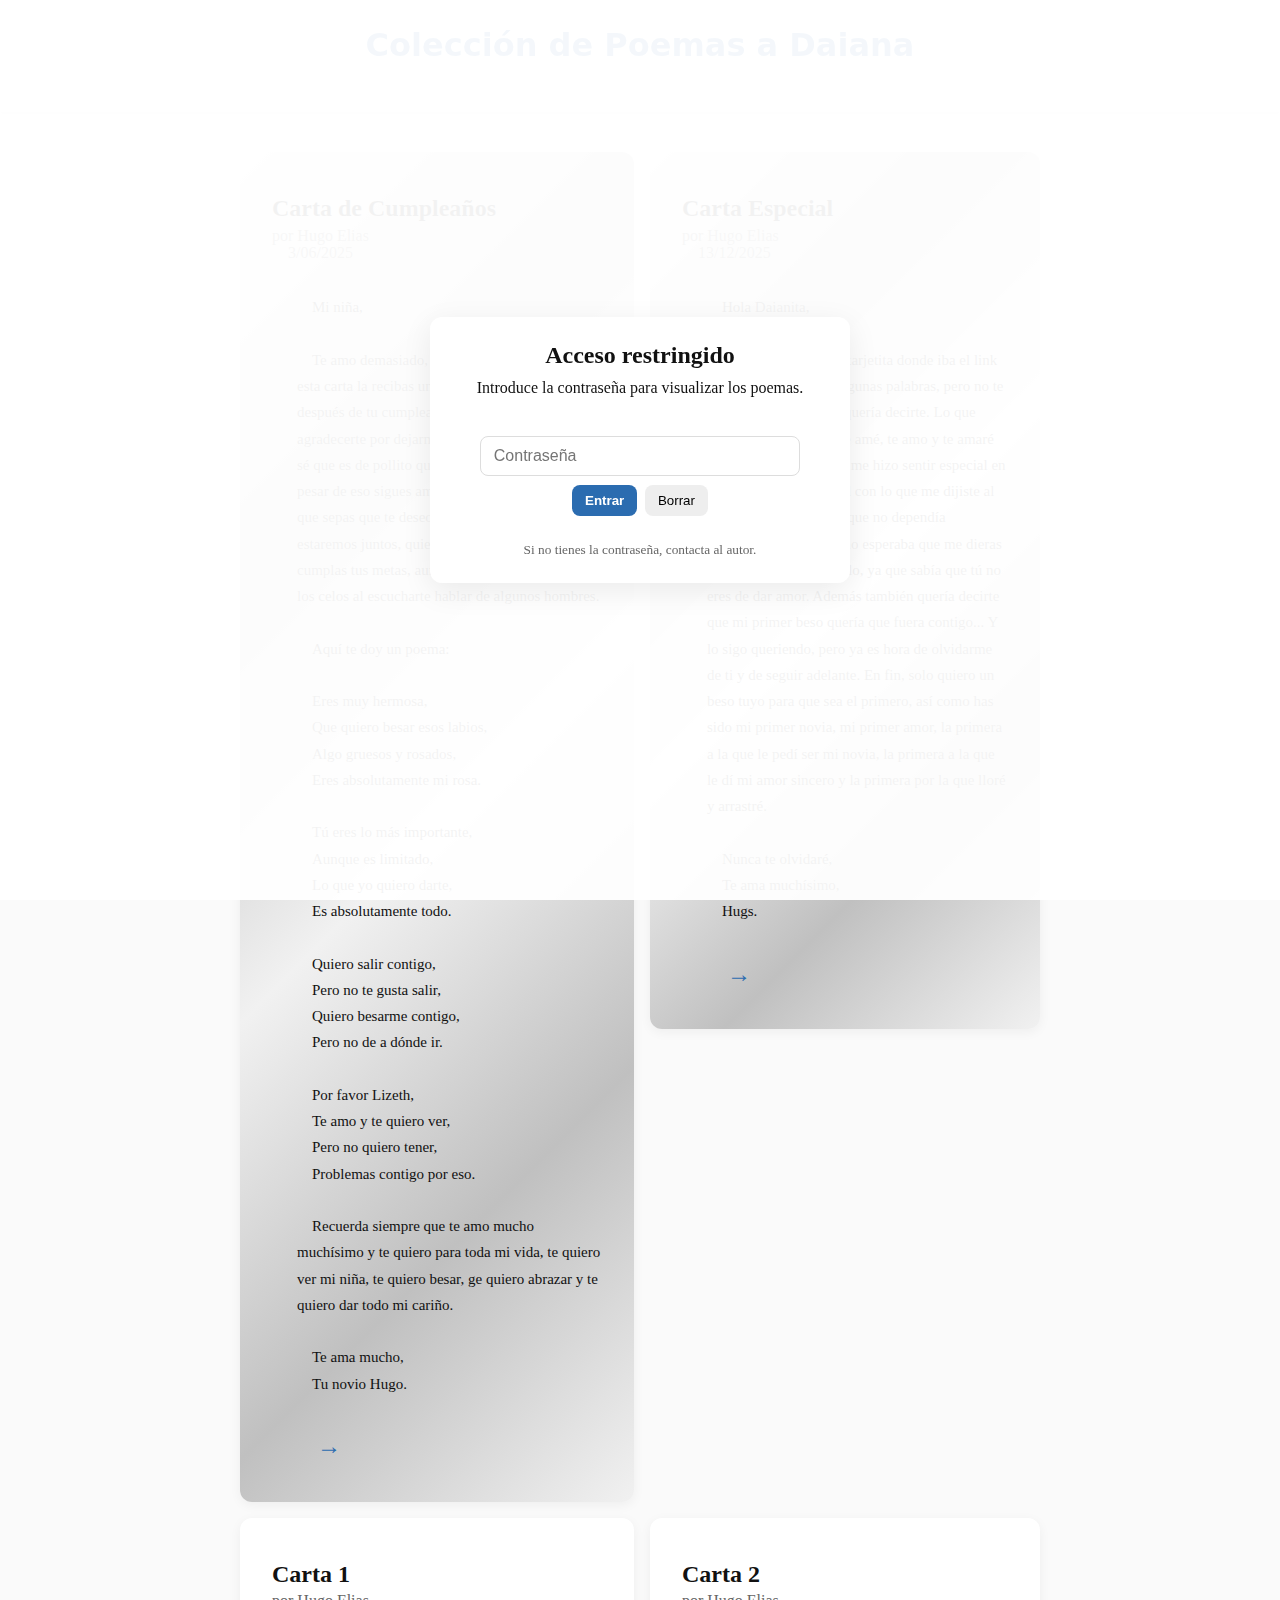
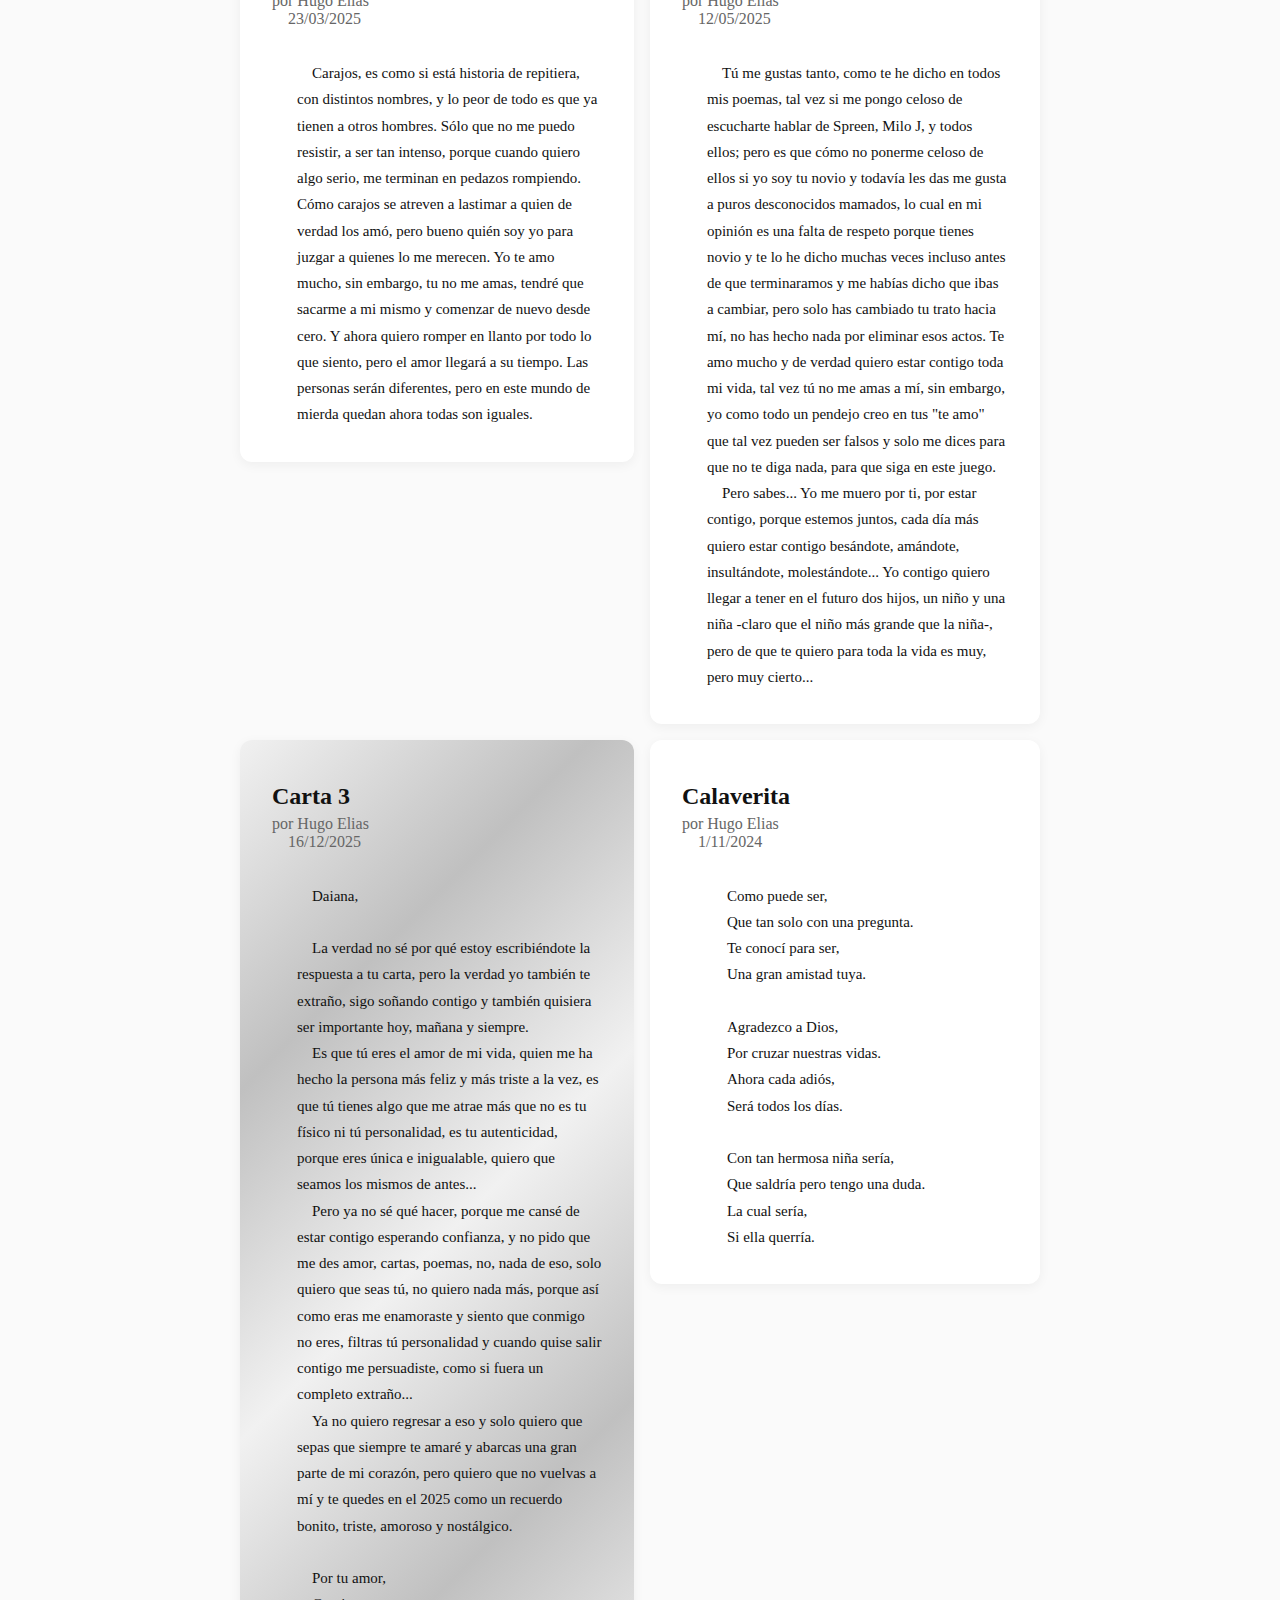
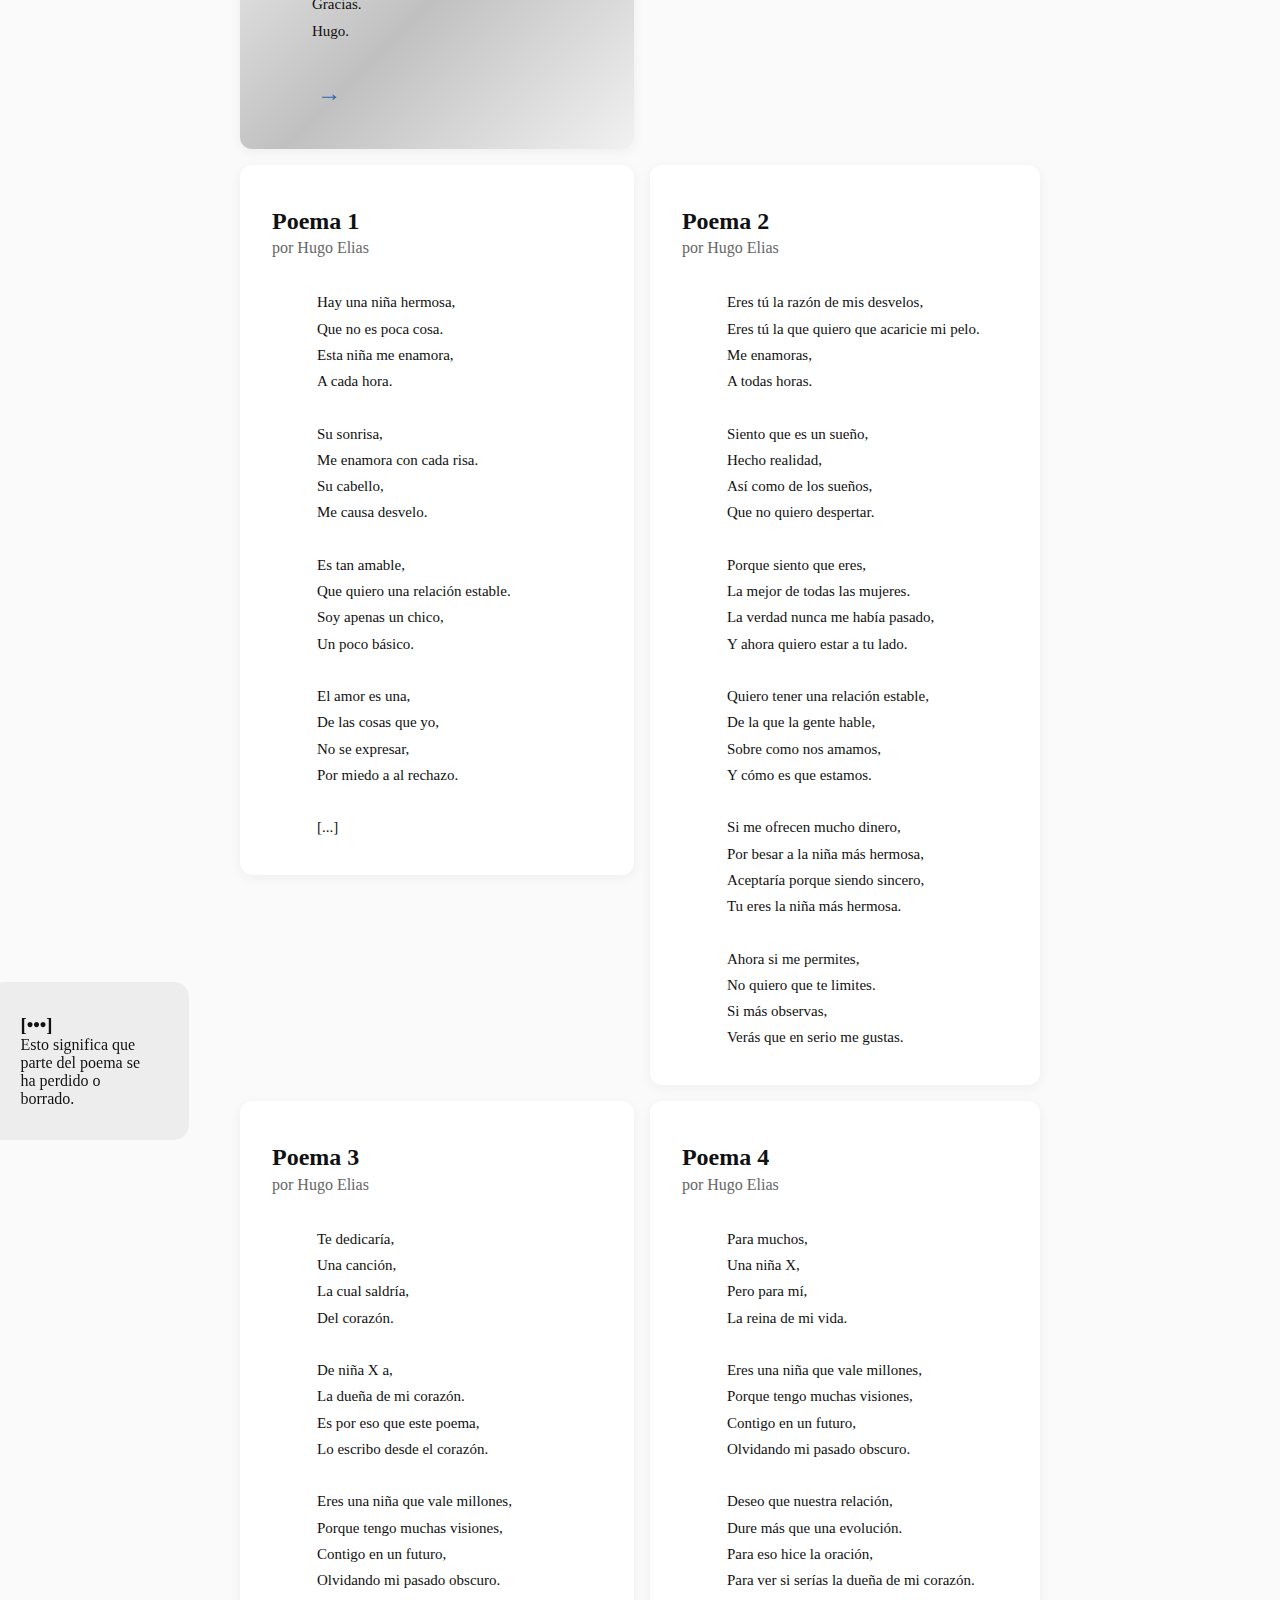
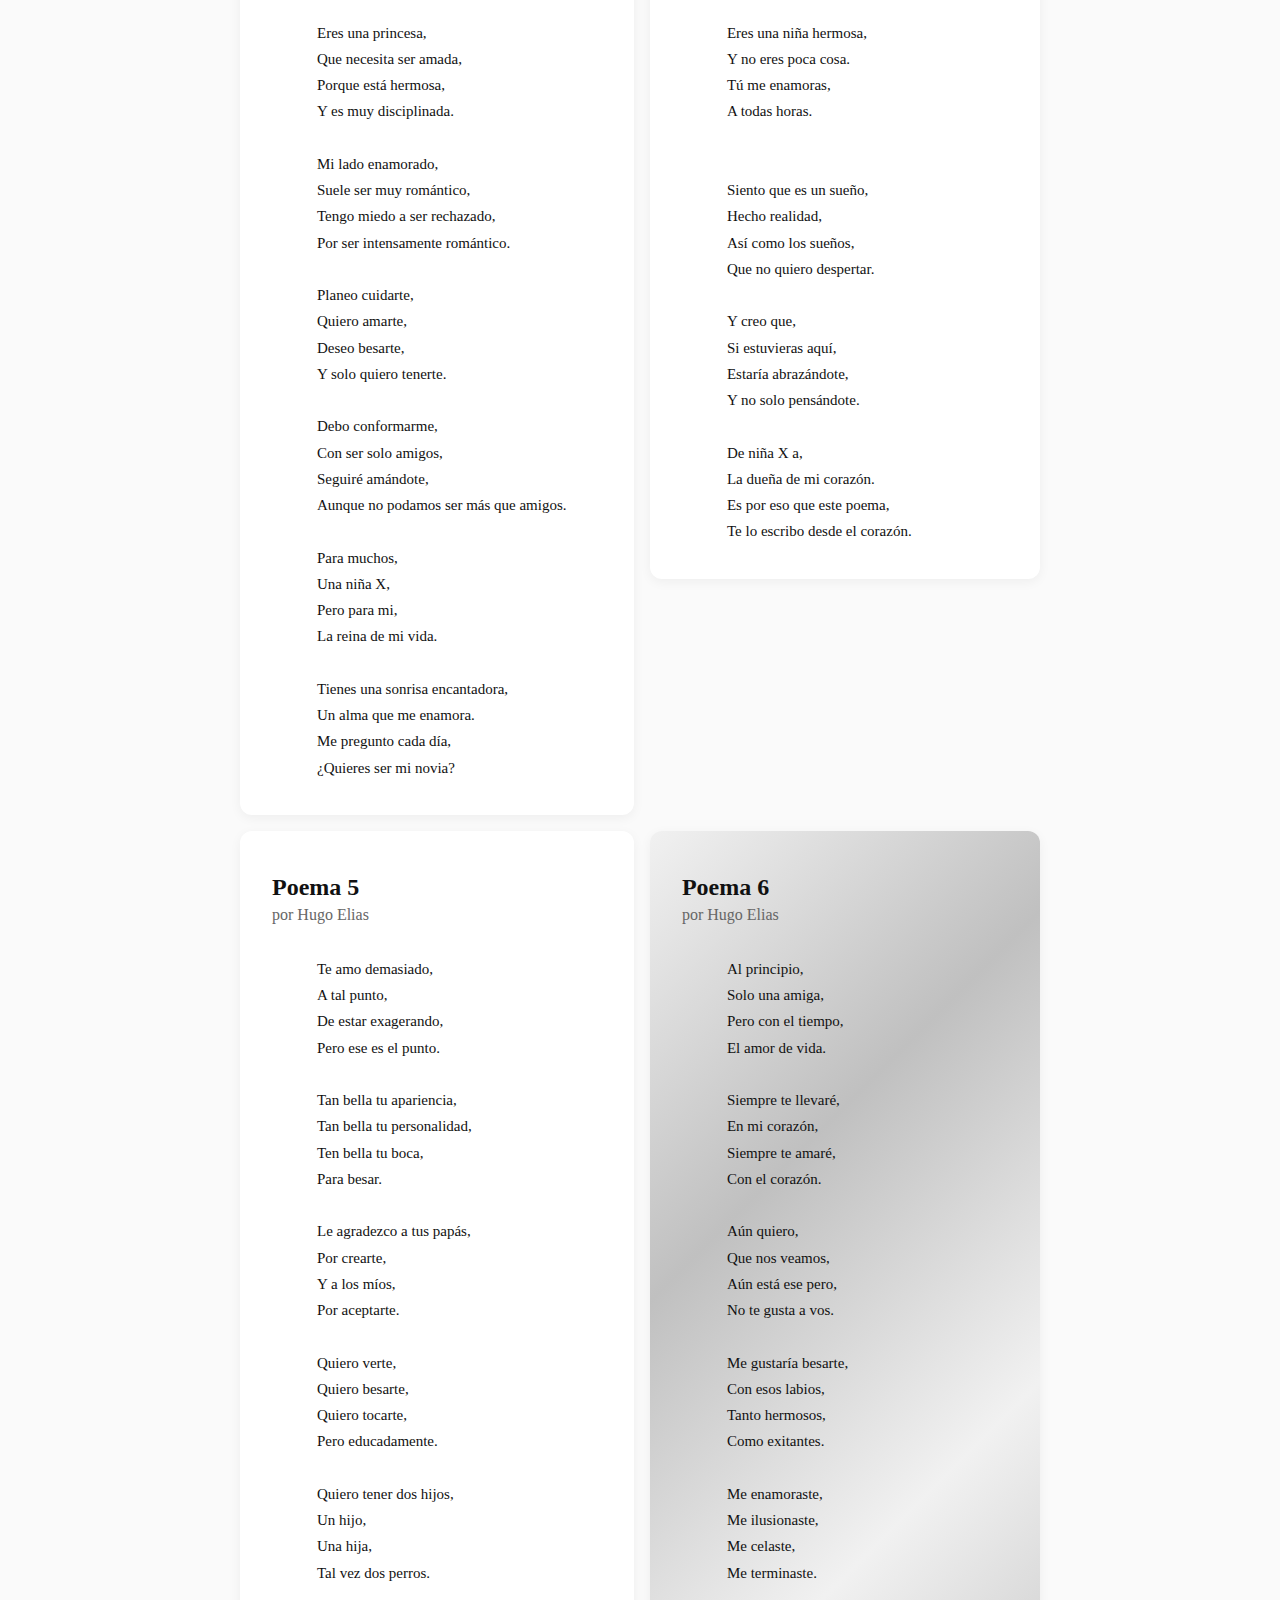
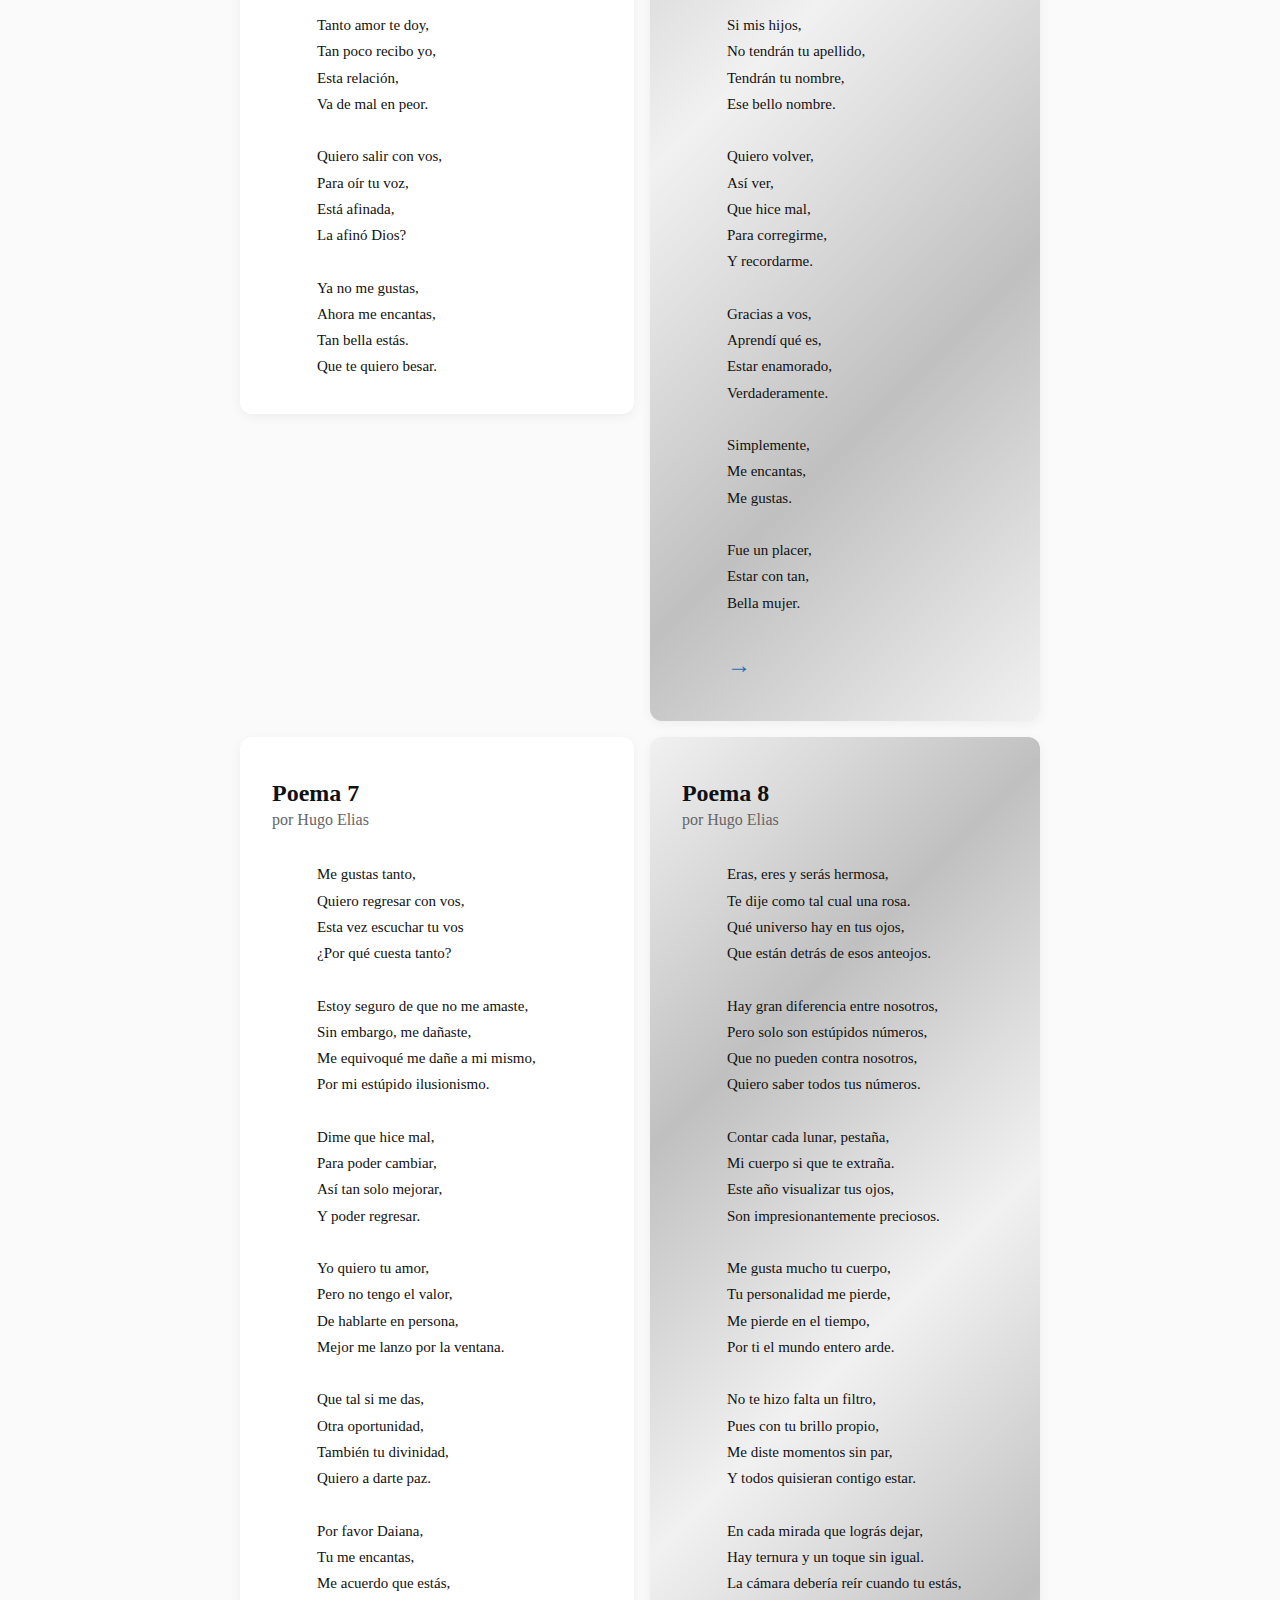
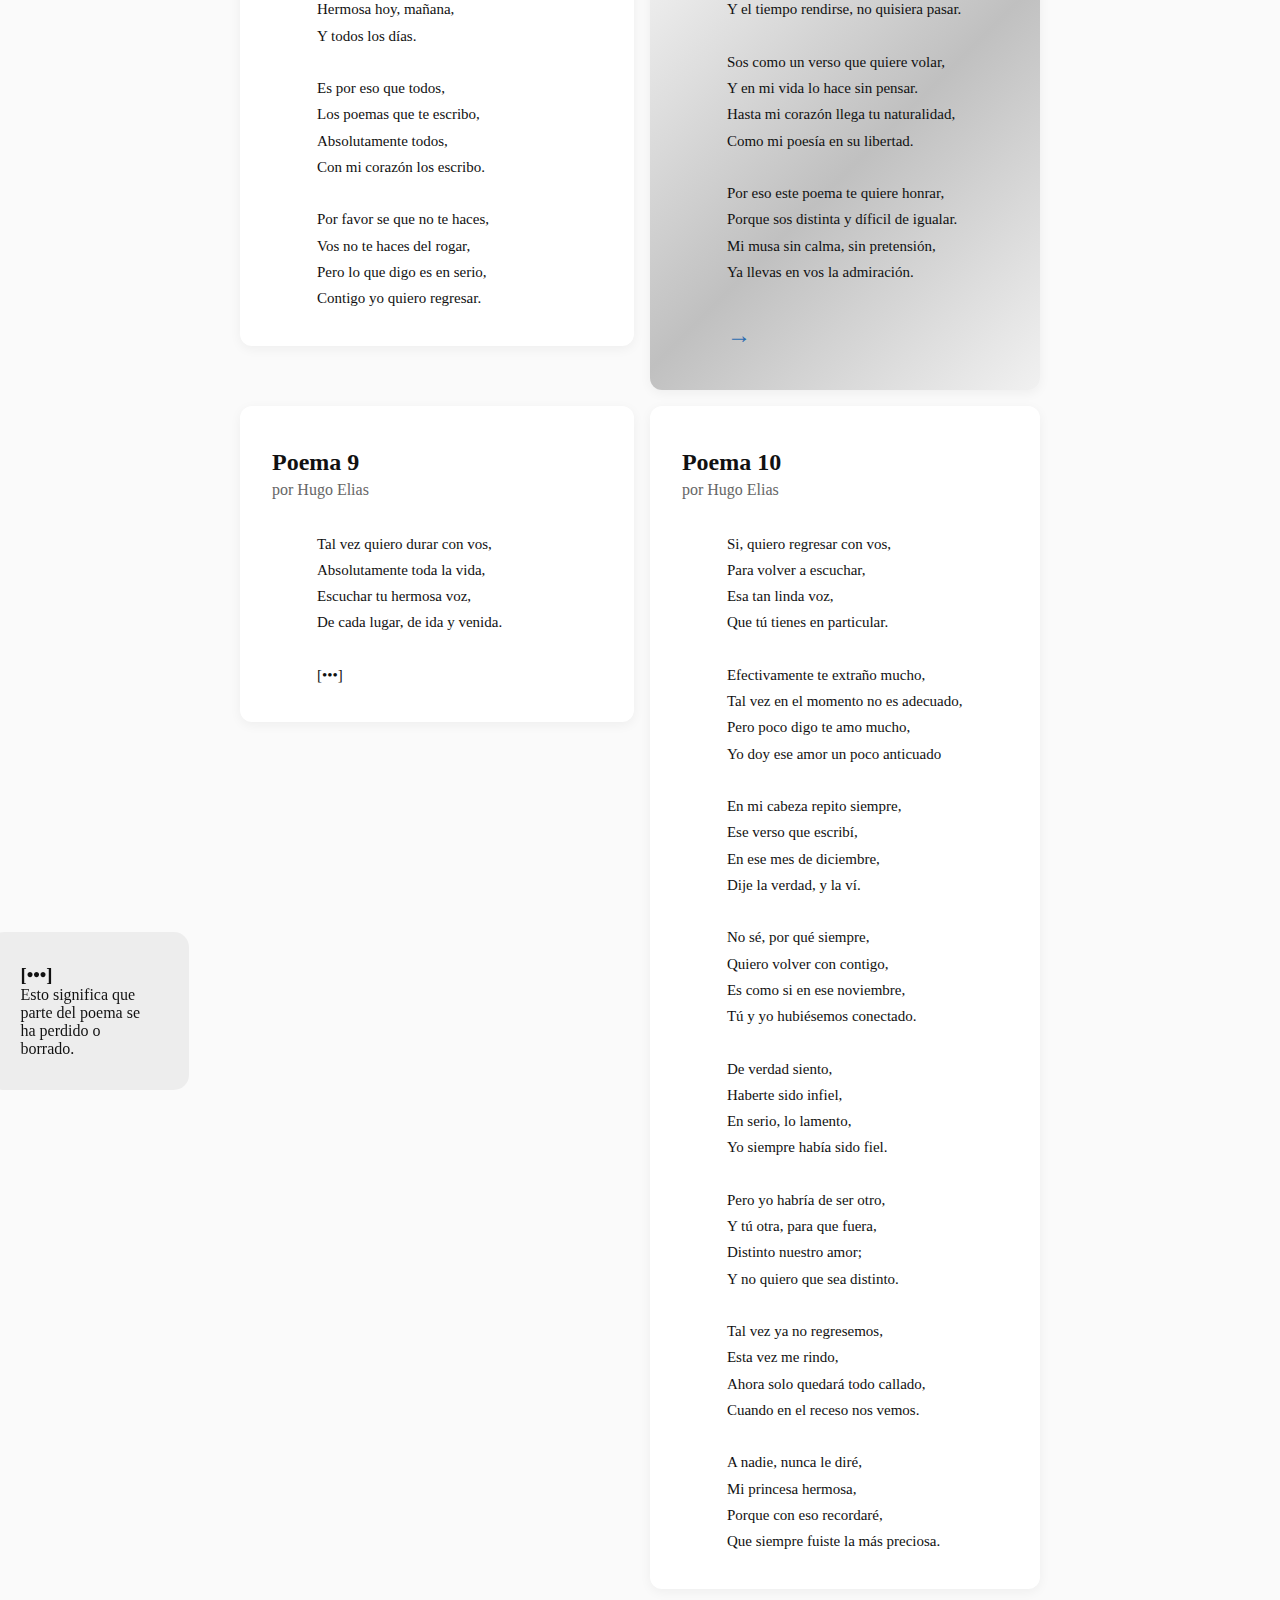
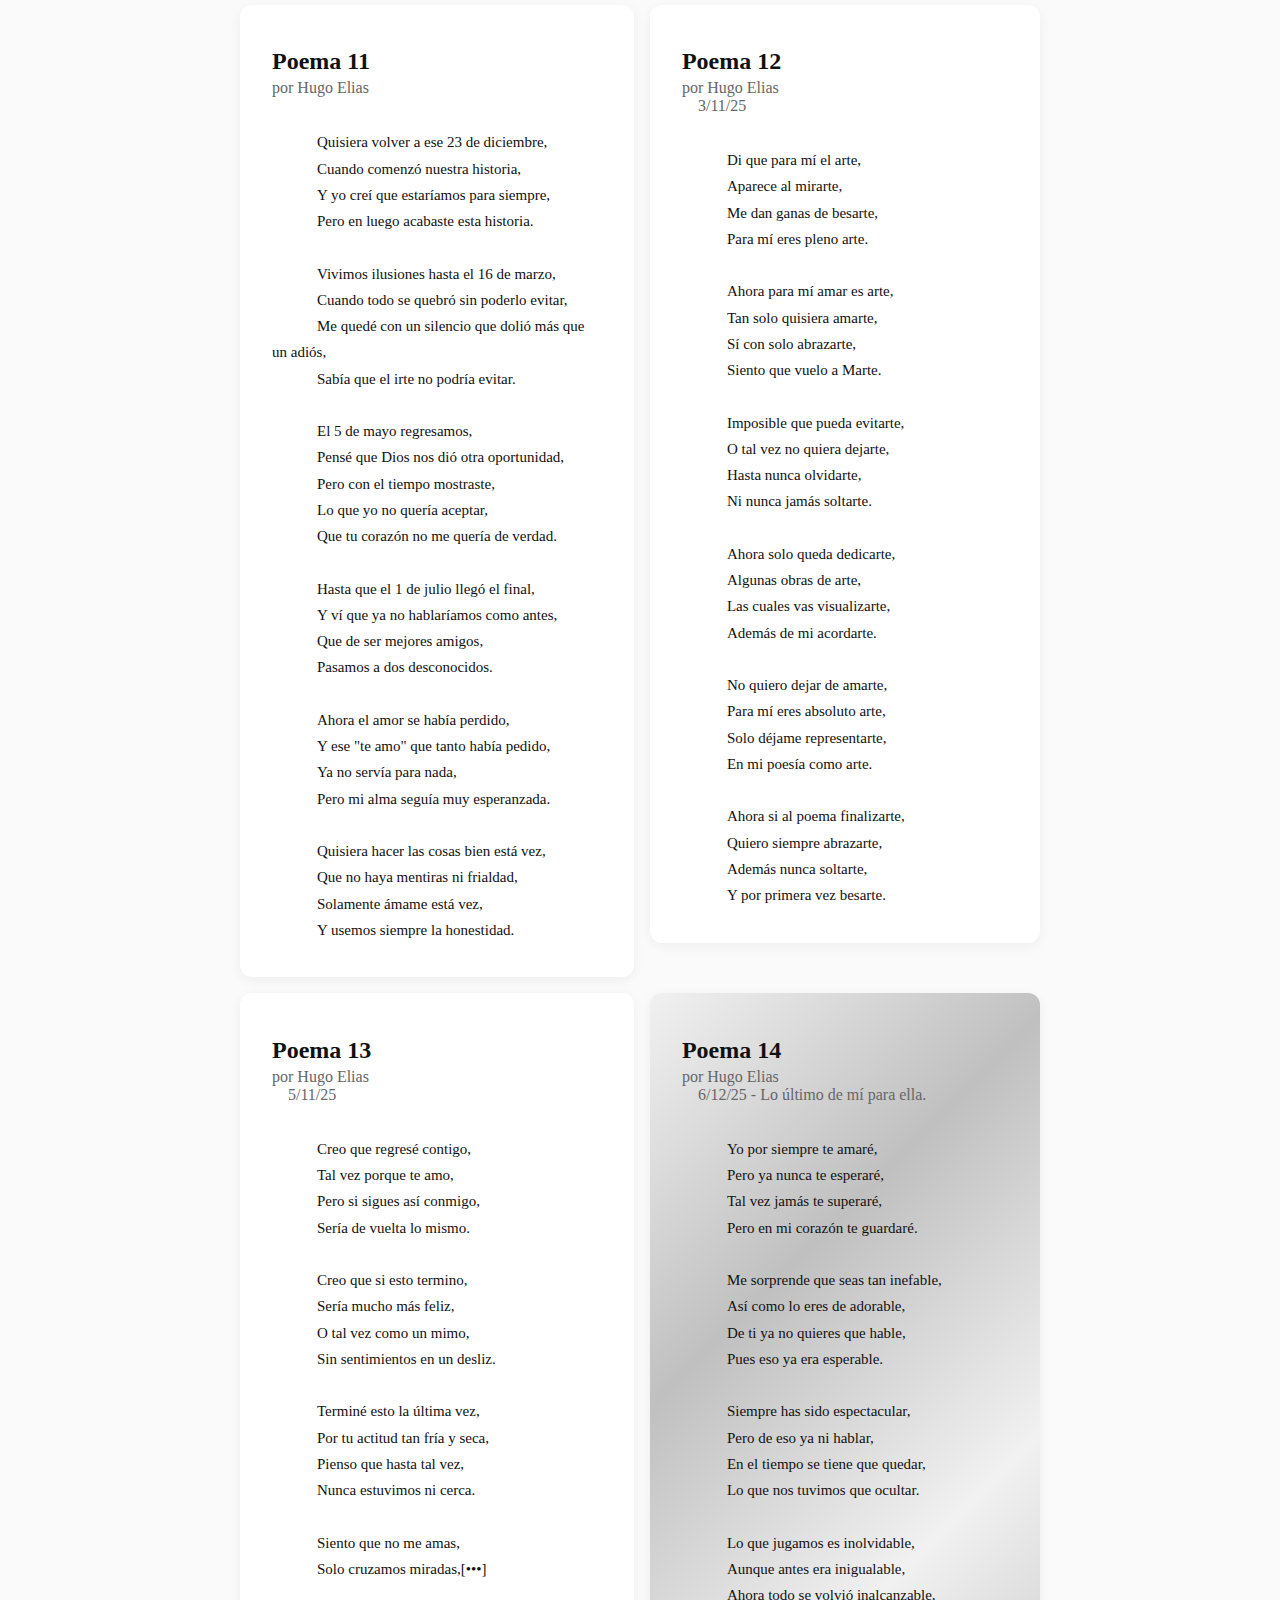
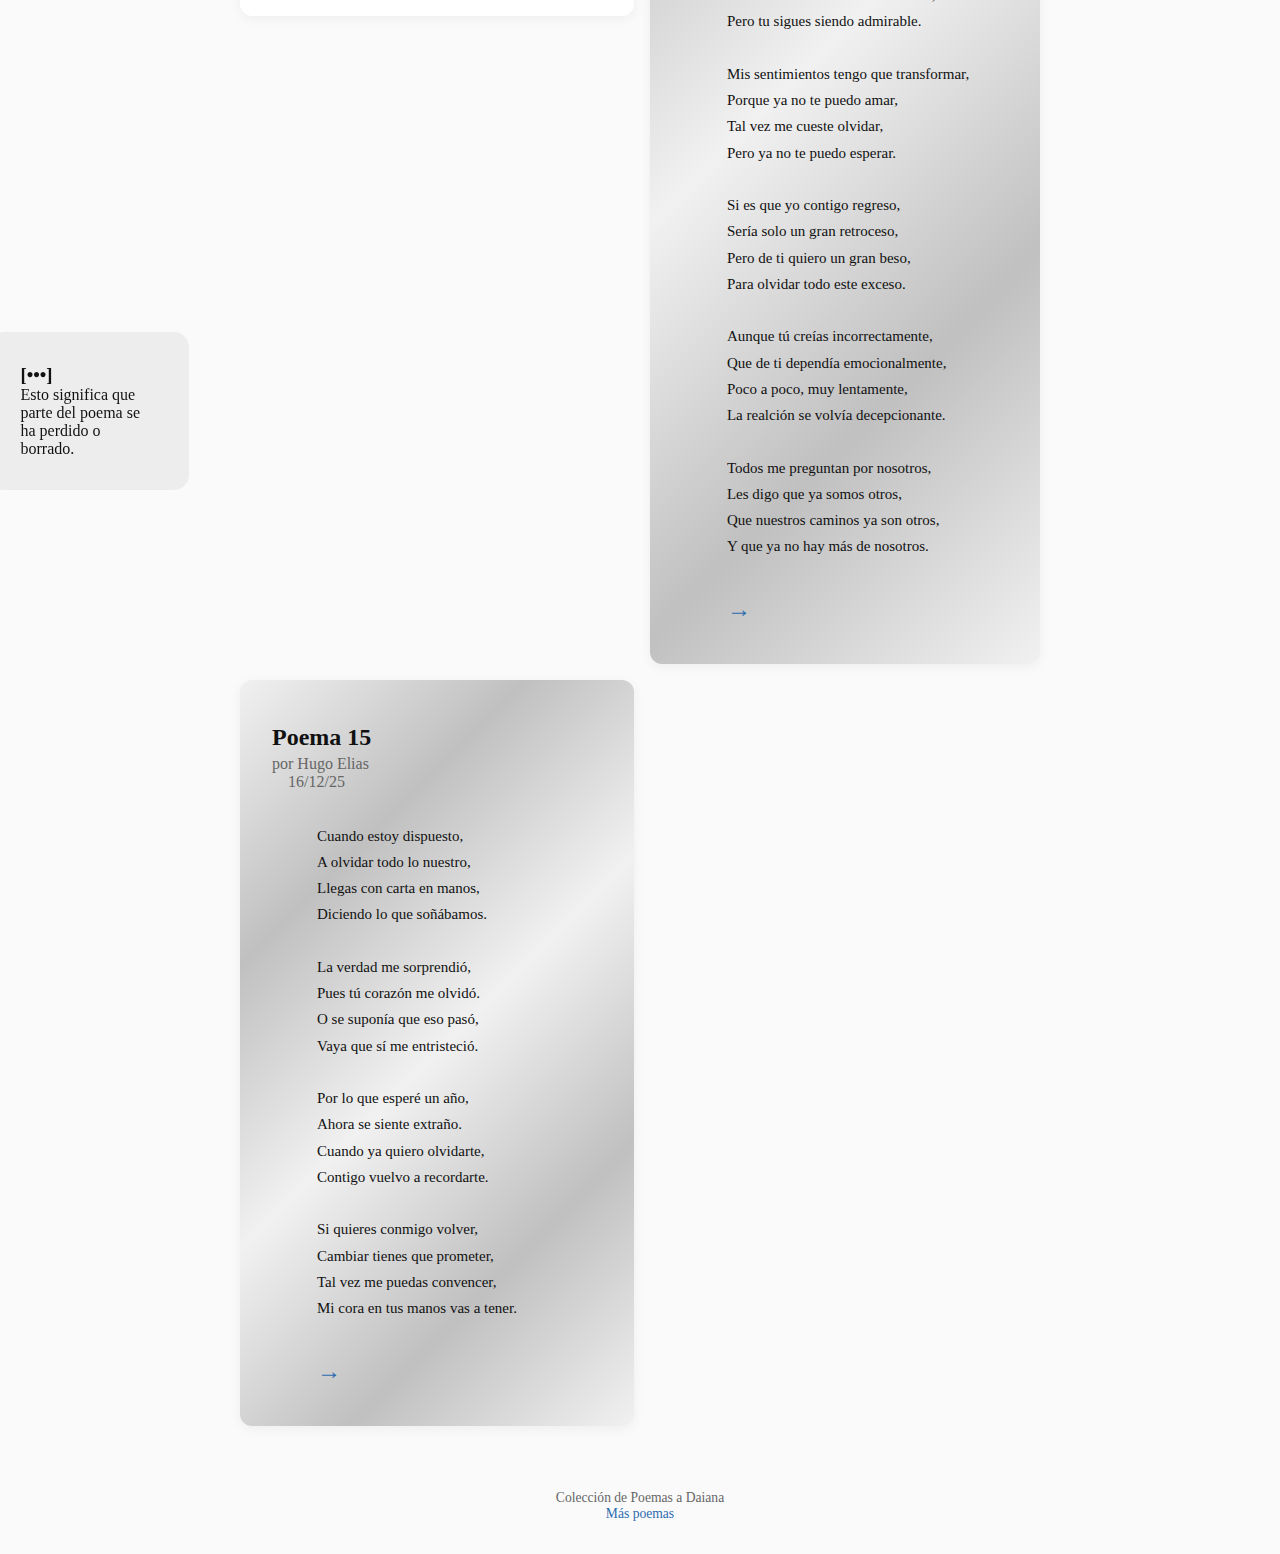
<file: dai/index.html>
<!doctype html>
<html lang="es">
<head>
  <meta charset="utf-8" />
  <meta name="viewport" content="width=device-width,initial-scale=1" />
  <title>Poemas a Daiana</title>
  <meta name="description" content="Colección de poemas a Daiana" />
  <style>
    :root{
      --bg: #fafafa;
      --paper: #ffffff;
      --text: #111;
      --muted: #666;
      --accent: #2b6cb0;
      --maxw: 800px;
      --radius: 12px;
      --line: 1.75;
    }

    *{box-sizing:border-box;margin:0;padding:0}
    body{
      font-family: "Georgia", serif;
      background: var(--bg);
      color: var(--text);
      -webkit-font-smoothing: antialiased;
      padding: 2rem 1rem;
      display:flex;
      justify-content:center;
    }

    header {
      position: fixed;
      top: 0;
      left: 0;
      width: 100%;
      padding: 1rem 0;
      background: var(--paper);
      box-shadow: 0 2px 4px rgba(0,0,0,0.1);
      text-align: center;
      font-family: system-ui, sans-serif;
      font-weight: 600;
    }

        .lista {
            margin-top: 120px;
            max-width: var(--maxw);
            width: 100%;
            display: flex;
            flex-direction: column;
            gap: 2rem;
        }

        /* estilo para la pantalla de bloqueo */
        .screen-block {
            position: fixed;
            top: 0;
            left: 0;
            width: 100%;
            height: 100%;
            background: rgba(255, 255, 255, 0.95);
            display: flex;
            justify-content: center;
            align-items: center;
            z-index: 1000;
            flex-direction: column;
            gap: 1rem;
        }

    h1{
      text-align: center;
      font-family: system-ui, sans-serif;
      font-weight: 600;
      margin: 10px auto;
      margin-bottom: 2rem;
      color: var(--accent);
    }

    .poems {
      display: grid;
      grid-template-columns: repeat(2, auto);
      gap: 16px;
    }

    article.poem{
      background: var(--paper);
      padding: 2rem;
      border-radius: var(--radius);
      box-shadow: 0 3px 12px rgba(0,0,0,0.05);
      line-height: var(--line);
      white-space: pre-wrap;
      word-wrap: break-word;
    }

    article.poem .info {
      margin-top: -80px;
      margin-bottom: -85px;
      line-height: 1.1;
    }

    article.poem .info h2 {
      font-size: 1.5rem;
      margin-bottom: 0px;
    }

    article.poem .info .author {
      color: var(--muted);
      font-size: 1rem;
      margin-top: -30px;
      margin-bottom: 0;
    }

    article.poem p{
      font-size: 15px;
      margin-bottom: -80px;
    }

    .•1• {
      background: rgba(0,0,0,0.05);
      position: absolute;
      border-radius: 15px;
      margin-top: 4150px;
      margin-right: 85%;
      margin-left: -15px;
      width: 200px;
      padding: 2rem;
    }
    
    .•2• {
      background: rgba(0,0,0,0.05);
      position: absolute;
      border-radius: 15px;
      margin-top: 8900px;
      margin-right: 85%;
      margin-left: -15px;
      width: 200px;
      padding: 2rem;
    }
    
    .•3• {
      background: rgba(0,0,0,0.05);
      position: absolute;
      border-radius: 15px;
      margin-top: 11500px;
      margin-right: 85%;
      margin-left: -15px;
      width: 200px;
      padding: 2rem;
    }

		a {
			color: var(--accent);
			text-decoration: none;
			cursor: pointer;
		}

    article.special-poem {
      background: linear-gradient(135deg, #f1f1f1ff 0%, #c0c0c0 25%, #f1f1f1ff 50%, #c0c0c0 75%, #f1f1f1ff 100%);
      padding: 2rem;
      border-radius: var(--radius);
      box-shadow: 0 3px 12px rgba(0,0,0,0.05);
      line-height: var(--line);
      white-space: pre-wrap;
      word-wrap: break-word;
    }

    article.special-poem .info {
      margin-top: -80px;
      margin-bottom: -85px;
      line-height: 1.1;
    }

    article.special-poem .info h2 {
      font-size: 1.5rem;
      margin-bottom: 0px;
    }

    article.special-poem .info .author {
      color: var(--muted);
      font-size: 1rem;
      margin-top: -30px;
      margin-bottom: 0;
    }

    article.special-poem p{
      font-size: 15px;
      margin-bottom: -80px;
    }

    article.special-poem .author .→ {
      font-size: 1.5rem;
      font-weight: bold;
    }

    footer{
      text-align:center;
      color:var(--muted);
      font-size:.85rem;
      margin-top:2rem;
    }

    @media (max-width:900px){
      .poems {
        display: grid;
        grid-template-columns: repeat(2, auto);
        gap: 16px;
      }
    }

    @media (max-width:600px){
      .•1• h3, .•2• h3, .•3• h3 {
        font-size: 12px;
      }

      .•1• p, .•2• p, .•3• p {
        font-size: 10px;
      }

      .•1• {
        margin-top: 2600px;
        margin-left: 75%;
        margin-right: 45px;
      }
      
      .•2• {
        margin-top: 8650px;
        margin-left: 75%;
        margin-right: 45px;
      }
      
      .•3• {
        margin-top: 11250px;
        margin-left: 75%;
        margin-right: 45px;
      }
      .poems {
        display: grid;
        grid-template-columns: repeat(1, auto);
        gap: 16px;
      }
      article.poem{
        padding:1.5rem;
      }
      article.poem p {
        font-size: 10px;
      }
    }
  </style>
</head>
<body>
  <header>
    <h1>Colección de Poemas a Daiana</h1>
  </header>
  <main class="screen-block" id="screenBlock">
    <div class="lock-card" role="dialog" aria-labelledby="lockTitle" aria-modal="true">
      <h2 id="lockTitle">Acceso restringido</h2>
      <p>Introduce la contraseña para visualizar los poemas.</p>

      <form id="passForm" autocomplete="off">
        <input id="passInput" type="password" placeholder="Contraseña" required
          style="padding:.6rem .8rem;border-radius:8px;border:1px solid #ddd;width:100%;max-width:320px;font-size:1rem;" />
        <div style="margin-top:.6rem;display:flex;gap:.5rem;align-items:center;justify-content:center;">
          <button type="submit"
            style="padding:.5rem .8rem;background:var(--accent);color:#fff;border:none;border-radius:8px;cursor:pointer;font-weight:600;">
            Entrar
          </button>
          <button type="button" id="clearBtn"
            style="padding:.5rem .8rem;background:#eee;border:none;border-radius:8px;cursor:pointer;">
            Borrar
          </button>
        </div>

        <p id="passError" style="color:#c00;margin-top:.6rem;display:none;">Contraseña incorrecta</p>

        <label style="display: none; margin-top:.6rem; color:var(--muted); font-size:.9rem;">
          <input id="remember" type="checkbox" /> Recordar en este equipo
        </label>
      </form>

      <small style="display:block;margin-top:1rem;color:var(--muted);">Si no tienes la contraseña, contacta al autor.</small>
    </div>
  </main>
  <main class="lista" id="poemList">
    <div class="poems">
      <section id="Carta C">
        <article class="special-poem">
          <div class="info">
            <h2>Carta de Cumpleaños</h2>
            <p class="author">por Hugo Elias
    3/06/2025</p>
          </div>
          <p style="margin-left: 25px">
    Mi niña,

    Te amo demasiado, feliz cumpleaños, tal vez esta carta la recibas unos cinco u ocho días después de tu cumpleaños, pero quiero agradecerte por dejarme entrar en tu corazón que sé que es de pollito que alguna vez lastimé, pero a pesar de eso sigues amando a este idiota, quiero que sepas que te deseo demasiado, sé que pronto estaremos juntos, quiero estar junto a ti cuando cumplas tus metas, aunque implique aguantarme los celos al escucharte hablar de algunos hombres.

    Aquí te doy un poema:

    Eres muy hermosa,
    Que quiero besar esos labios,
    Algo gruesos y rosados, 
    Eres absolutamente mi rosa.

    Tú eres lo más importante,
    Aunque es limitado,
    Lo que yo quiero darte,
    Es absolutamente todo.

    Quiero salir contigo,
    Pero no te gusta salir,
    Quiero besarme contigo,
    Pero no de a dónde ir.

    Por favor Lizeth,
    Te amo y te quiero ver,
    Pero no quiero tener,
    Problemas contigo por eso.

    Recuerda siempre que te amo mucho muchísimo y te quiero para toda mi vida, te quiero ver mi niña, te quiero besar, ge quiero abrazar y te quiero dar todo mi cariño.

    Te ama mucho,
    Tu novio Hugo.
          </p>
          <p class="author">
            <a class="→" href="https://hugoed2106.github.io/my-princess/#9">→</a>
          </p>
        </article>
      </section>

      <section id="Carta E">
        <article class="special-poem">
          <div class="info">
            <h2>Carta Especial</h2>
            <p class="author">por Hugo Elias
    13/12/2025</p>
          </div>
          <p style="margin-left: 25px">
    Hola Daianita,

    Verás que al darte la tarjetita donde iba el link de esta página te dije algunas palabras, pero no te dije lo que en realidad quería decirte. Lo que quería decirte era que te amé, te amo y te amaré por siempre, eres quien me hizo sentir especial en su momento y la verdad con lo que me dijiste al terminar quería decirte que no dependía emocionalmente de ti, no esperaba que me dieras amor ni nada por el estilo, ya que sabía que tú no eres de dar amor. Además también quería decirte que mi primer beso quería que fuera contigo... Y lo sigo queriendo, pero ya es hora de olvidarme de ti y de seguir adelante. En fin, solo quiero un beso tuyo para que sea el primero, así como has sido mi primer novia, mi primer amor, la primera a la que le pedí ser mi novia, la primera a la que le dí mi amor sincero y la primera por la que lloré y arrastré.

    Nunca te olvidaré,
    Te ama muchísimo,
    Hugs.
          </p>
          <p class="author" id="carta-12/25">
            <a class="→" href="https://hugoed2106.github.io/my-princess/#15">→</a>
          </p>
        </article>
      </section>

      <section id="Carta 1">
        <article class="poem">
          <div class="info">
            <h2>Carta 1</h2>
            <p class="author">por Hugo Elias
    23/03/2025</p>
          </div>
          <p style="margin-left: 25px">
    Carajos, es como si está historia de repitiera, con distintos nombres, y lo peor de todo es que ya tienen a otros hombres. Sólo que no me puedo resistir, a ser tan intenso, porque cuando quiero algo serio, me terminan en pedazos rompiendo. Cómo carajos se atreven a lastimar a quien de verdad los amó, pero bueno quién soy yo para juzgar a quienes lo me merecen. Yo te amo mucho, sin embargo, tu no me amas, tendré que sacarme a mi mismo y comenzar de nuevo desde cero. Y ahora quiero romper en llanto por todo lo que siento, pero el amor llegará a su tiempo. Las personas serán diferentes, pero en este mundo de mierda quedan ahora todas son iguales.
          </p>
        </article>
      </section>

      <section id="Carta 2">
        <article class="poem">
          <div class="info">
            <h2>Carta 2</h2>
            <p class="author">por Hugo Elias
    12/05/2025</p>
          </div>
          <p style="margin-left: 25px">
    Tú me gustas tanto, como te he dicho en todos mis poemas, tal vez si me pongo celoso de escucharte hablar de Spreen, Milo J, y todos ellos; pero es que cómo no ponerme celoso de ellos si yo soy tu novio y todavía les das me gusta a puros desconocidos mamados, lo cual en mi opinión es una falta de respeto porque tienes novio y te lo he dicho muchas veces incluso antes de que terminaramos y me habías dicho que ibas a cambiar, pero solo has cambiado tu trato hacia mí, no has hecho nada por eliminar esos actos. Te amo mucho y de verdad quiero estar contigo toda mi vida, tal vez tú no me amas a mí, sin embargo, yo como todo un pendejo creo en tus "te amo" que tal vez pueden ser falsos y solo me dices para que no te diga nada, para que siga en este juego.
    Pero sabes... Yo me muero por ti, por estar contigo, porque estemos juntos, cada día más quiero estar contigo besándote, amándote, insultándote, molestándote... Yo contigo quiero llegar a tener en el futuro dos hijos, un niño y una niña -claro que el niño más grande que la niña-, pero de que te quiero para toda la vida es muy, pero muy cierto...
          </p>
        </article>
      </section>

      <section id="Carta 3">
        <article class="special-poem">
          <div class="info">
            <h2>Carta 3</h2>
            <p class="author">por Hugo Elias
    16/12/2025</p>
          </div>
          <p style="margin-left: 25px">
    Daiana,

    La verdad no sé por qué estoy escribiéndote la respuesta a tu carta, pero la verdad yo también te extraño, sigo soñando contigo y también quisiera ser importante hoy, mañana y siempre. 
    Es que tú eres el amor de mi vida, quien me ha hecho la persona más feliz y más triste a la vez, es que tú tienes algo que me atrae más que no es tu físico ni tú personalidad, es tu autenticidad, porque eres única e inigualable, quiero que seamos los mismos de antes...
    Pero ya no sé qué hacer, porque me cansé de estar contigo esperando confianza, y no pido que me des amor, cartas, poemas, no, nada de eso, solo quiero que seas tú, no quiero nada más, porque así como eras me enamoraste y siento que conmigo no eres, filtras tú personalidad y cuando quise salir contigo me persuadiste, como si fuera un completo extraño...
    Ya no quiero regresar a eso y solo quiero que sepas que siempre te amaré y abarcas una gran parte de mi corazón, pero quiero que no vuelvas a mí y te quedes en el 2025 como un recuerdo bonito, triste, amoroso y nostálgico.

    Por tu amor,
    Gracias.
    Hugo.
          </p>
          <p class="author" id="carta-12/25">
            <a class="→" href="https://hugoed2106.github.io/my-princess/#13">→</a>
          </p>
        </article>
      </section>

      <section id="Calaverita">
        <article class="poem">
          <div class="info">
            <h2>Calaverita</h2>
            <p class="author">por Hugo Elias
    1/11/2024</p>
          </div>
          <p>
            Como puede ser,
            Que tan solo con una pregunta.
            Te conocí para ser,
            Una gran amistad tuya.

            Agradezco a Dios,
            Por cruzar nuestras vidas.
            Ahora cada adiós,
            Será todos los días.

            Con tan hermosa niña sería,
            Que saldría pero tengo una duda.
            La cual sería,
            Si ella querría.
          </p>
        </article>
      </section>

      <section id="1">
        <article class="poem">
          <div class="info">
            <h2>Poema 1</h2>
            <p class="author">por Hugo Elias</p>
          </div>
          <p>
            Hay una niña hermosa,
            Que no es poca cosa.
            Esta niña me enamora,
            A cada hora.

            Su sonrisa,
            Me enamora con cada risa.
            Su cabello,
            Me causa desvelo.

            Es tan amable,
            Que quiero una relación estable.
            Soy apenas un chico,
            Un poco básico.

            El amor es una,
            De las cosas que yo,
            No se expresar,
            Por miedo a al rechazo.

            [...]
          </p>
        </article>
      </section>

      <section id="2">
        <article class="poem">
          <div class="info">
            <h2>Poema 2</h2>
            <p class="author">por Hugo Elias</p>
          </div>
          <p>
            Eres tú la razón de mis desvelos,
            Eres tú la que quiero que acaricie mi pelo.
            Me enamoras,
            A todas horas.

            Siento que es un sueño,
            Hecho realidad,
            Así como de los sueños,
            Que no quiero despertar. 

            Porque siento que eres,
            La mejor de todas las mujeres.
            La verdad nunca me había pasado,
            Y ahora quiero estar a tu lado.

            Quiero tener una relación estable,
            De la que la gente hable,
            Sobre como nos amamos,
            Y cómo es que estamos.

            Si me ofrecen mucho dinero, 
            Por besar a la niña más hermosa, 
            Aceptaría porque siendo sincero,
            Tu eres la niña más hermosa.

            Ahora si me permites,
            No quiero que te limites.
            Si más observas, 
            Verás que en serio me gustas.
          </p>
        </article>
      </section>

      <section id="3">
        <article class="poem">
          <div class="info">
            <h2>Poema 3</h2>
            <p class="author">por Hugo Elias</p>
          </div>
          <p>
            Te dedicaría,
            Una canción,
            La cual saldría, 
            Del corazón. 

            De niña X a,
            La dueña de mi corazón.
            Es por eso que este poema,
            Lo escribo desde el corazón.

            Eres una niña que vale millones,
            Porque tengo muchas visiones,
            Contigo en un futuro, 
            Olvidando mi pasado obscuro.

            Eres una princesa, 
            Que necesita ser amada,
            Porque está hermosa,
            Y es muy disciplinada.

            Mi lado enamorado, 
            Suele ser muy romántico, 
            Tengo miedo a ser rechazado, 
            Por ser intensamente romántico.

            Planeo cuidarte, 
            Quiero amarte,
            Deseo besarte,
            Y solo quiero tenerte. 

            Debo conformarme,
            Con ser solo amigos,
            Seguiré amándote,
            Aunque no podamos ser más que amigos.

            Para muchos,
            Una niña X,
            Pero para mi,
            La reina de mi vida.

            Tienes una sonrisa encantadora,
            Un alma que me enamora.
            Me pregunto cada día,
            ¿Quieres ser mi novia?
          </p>
        </article>
      </section>

      <section id="4">
        <article class="poem">
          <div class="info">
            <h2>Poema 4</h2>
            <p class="author">por Hugo Elias</p>
          </div>
          <p>
            Para muchos,
            Una niña X,
            Pero para mí,
            La reina de mi vida.

            Eres una niña que vale millones,
            Porque tengo muchas visiones,
            Contigo en un futuro,
            Olvidando mi pasado obscuro.

            Deseo que nuestra relación,
            Dure más que una evolución.
            Para eso hice la oración,
            Para ver si serías la dueña de mi corazón.

            Eres una niña hermosa,
            Y no eres poca cosa.
            Tú me enamoras,
            A todas horas.


            Siento que es un sueño,
            Hecho realidad,
            Así como los sueños,
            Que no quiero despertar.

            Y creo que,
            Si estuvieras aquí, 
            Estaría abrazándote,
            Y no solo pensándote.

            De niña X a,
            La dueña de mi corazón.
            Es por eso que este poema,
            Te lo escribo desde el corazón.
          </p>
        </article>
      </section>

      <section id="5">
        <article class="poem">
          <div class="info">
            <h2>Poema 5</h2>
            <p class="author">por Hugo Elias</p>
          </div>
          <p>
            Te amo demasiado,
            A tal punto,
            De estar exagerando,
            Pero ese es el punto.

            Tan bella tu apariencia,
            Tan bella tu personalidad,
            Ten bella tu boca,
            Para besar.

            Le agradezco a tus papás,
            Por crearte,
            Y a los míos,
            Por aceptarte.

            Quiero verte,
            Quiero besarte,
            Quiero tocarte,
            Pero educadamente.

            Quiero tener dos hijos,
            Un hijo,
            Una hija,
            Tal vez dos perros.

            Tanto amor te doy,
            Tan poco recibo yo,
            Esta relación,
            Va de mal en peor.

            Quiero salir con vos,
            Para oír tu voz,
            Está afinada,
            La afinó Dios?

            Ya no me gustas,
            Ahora me encantas,
            Tan bella estás.
            Que te quiero besar.
          </p>
        </article>
      </section>

      <section id="6">
        <article class="special-poem">
          <div class="info">
            <h2>Poema 6</h2>
            <p class="author">por Hugo Elias</p>
          </div>
          <p>
            Al principio,
            Solo una amiga,
            Pero con el tiempo,
            El amor de vida.

            Siempre te llevaré,
            En mi corazón,
            Siempre te amaré,
            Con el corazón.

            Aún quiero,
            Que nos veamos,
            Aún está ese pero,
            No te gusta a vos.

            Me gustaría besarte,
            Con esos labios,
            Tanto hermosos,
            Como exitantes.

            Me enamoraste,
            Me ilusionaste,
            Me celaste,
            Me terminaste.

            Si mis hijos,
            No tendrán tu apellido,
            Tendrán tu nombre,
            Ese bello nombre.

            Quiero volver,
            Así ver,
            Que hice mal,
            Para corregirme,
            Y recordarme.

            Gracias a vos,
            Aprendí qué es,
            Estar enamorado,
            Verdaderamente.

            Simplemente,
            Me encantas,
            Me gustas.

            Fue un placer,
            Estar con tan,
            Bella mujer.
          </p>        
          <p class="author">
            <a class="→" href="https://hugoed2106.github.io/my-princess/#8">→</a>
          </p>
        </article>
      </section>

      <section id="7">
        <article class="poem">
          <div class="info">
            <h2>Poema 7</h2>
            <p class="author">por Hugo Elias</p>
          </div>
          <p>
            Me gustas tanto,
            Quiero regresar con vos,
            Esta vez escuchar tu vos
            ¿Por qué cuesta tanto?

            Estoy seguro de que no me amaste,
            Sin embargo, me dañaste,
            Me equivoqué me dañe a mi mismo,
            Por mi estúpido ilusionismo.

            Dime que hice mal,
            Para poder cambiar,
            Así tan solo mejorar,
            Y poder regresar.

            Yo quiero tu amor,
            Pero no tengo el valor, 
            De hablarte en persona,
            Mejor me lanzo por la ventana.

            Que tal si me das,
            Otra oportunidad,
            También tu divinidad,
            Quiero a darte paz.

            Por favor Daiana,
            Tu me encantas,
            Me acuerdo que estás,
            Hermosa hoy, mañana,
            Y todos los días.

            Es por eso que todos,
            Los poemas que te escribo,
            Absolutamente todos,
            Con mi corazón los escribo.

            Por favor se que no te haces,
            Vos no te haces del rogar,
            Pero lo que digo es en serio,
            Contigo yo quiero regresar.
          </p>
        </article>
      </section>

      <section id="8">
        <article class="special-poem">
          <div class="info">
            <h2>Poema 8</h2>
            <p class="author">por Hugo Elias</p>
          </div>
          <p>
            Eras, eres y serás hermosa,
            Te dije como tal cual una rosa.
            Qué universo hay en tus ojos,
            Que están detrás de esos anteojos.

            Hay gran diferencia entre nosotros,
            Pero solo son estúpidos números,
            Que no pueden contra nosotros,
            Quiero saber todos tus números.
            
            Contar cada lunar, pestaña,
            Mi cuerpo si que te extraña.
            Este año visualizar tus ojos,
            Son impresionantemente preciosos.

            Me gusta mucho tu cuerpo,
            Tu personalidad me pierde,
            Me pierde en el tiempo,
            Por ti el mundo entero arde.

            No te hizo falta un filtro,
            Pues con tu brillo propio,
            Me diste momentos sin par,
            Y todos quisieran contigo estar.

            En cada mirada que lográs dejar,
            Hay ternura y un toque sin igual.
            La cámara debería reír cuando tu estás,
            Y el tiempo rendirse, no quisiera pasar.

            Sos como un verso que quiere volar,
            Y en mi vida lo hace sin pensar.
            Hasta mi corazón llega tu naturalidad,
            Como mi poesía en su libertad.

            Por eso este poema te quiere honrar,
            Porque sos distinta y díficil de igualar.
            Mi musa sin calma, sin pretensión,
            Ya llevas en vos la admiración.
          </p>
          <p class="author">
            <a class="→" href="https://hugoed2106.github.io/my-princess/#4">→</a>
          </p>
        </article>
      </section>

      <section id="9">
        <article class="poem">
          <div class="info">
            <h2>Poema 9</h2>
            <p class="author">por Hugo Elias</p>
          </div>
          <p>
            Tal vez quiero durar con vos,
            Absolutamente toda la vida,
            Escuchar tu hermosa voz,
            De cada lugar, de ida y venida.

            [•••]
          </p>
        </article>
      </section>

      <section id="10">
        <article class="poem">
          <div class="info">
            <h2>Poema 10</h2>
            <p class="author">por Hugo Elias</p>
          </div>
          <p>
            Si, quiero regresar con vos,
            Para volver a escuchar,
            Esa tan linda voz,
            Que tú tienes en particular.

            Efectivamente te extraño mucho,
            Tal vez en el momento no es adecuado,
            Pero poco digo te amo mucho,
            Yo doy ese amor un poco anticuado

            En mi cabeza repito siempre,
            Ese verso que escribí,
            En ese mes de diciembre,
            Dije la verdad, y la ví.

            No sé, por qué siempre,
            Quiero volver con contigo,
            Es como si en ese noviembre,
            Tú y yo hubiésemos conectado.

            De verdad siento,
            Haberte sido infiel,
            En serio, lo lamento,
            Yo siempre había sido fiel.

            Pero yo habría de ser otro,
            Y tú otra, para que fuera,
            Distinto nuestro amor;
            Y no quiero que sea distinto.

            Tal vez ya no regresemos,
            Esta vez me rindo,
            Ahora solo quedará todo callado,
            Cuando en el receso nos vemos.

            A nadie, nunca le diré,
            Mi princesa hermosa,
            Porque con eso recordaré,
            Que siempre fuiste la más preciosa.
          </p>
        </article>
      </section>

      <section id="11">
        <article class="poem">
          <div class="info">
            <h2>Poema 11</h2>
            <p class="author">por Hugo Elias</p>
          </div>
          <p>
            Quisiera volver a ese 23 de diciembre,
            Cuando comenzó nuestra historia,
            Y yo creí que estaríamos para siempre,
            Pero en luego acabaste esta historia.

            Vivimos ilusiones hasta el 16 de marzo,
            Cuando todo se quebró sin poderlo evitar,
            Me quedé con un silencio que dolió más que un adiós,
            Sabía que el irte no podría evitar.

            El 5 de mayo regresamos,
            Pensé que Dios nos dió otra oportunidad,
            Pero con el tiempo mostraste,
            Lo que yo no quería aceptar,
            Que tu corazón no me quería de verdad.

            Hasta que el 1 de julio llegó el final,
            Y ví que ya no hablaríamos como antes,
            Que de ser mejores amigos,
            Pasamos a dos desconocidos.

            Ahora el amor se había perdido,
            Y ese "te amo" que tanto había pedido,
            Ya no servía para nada,
            Pero mi alma seguía muy esperanzada.

            Quisiera hacer las cosas bien está vez,
            Que no haya mentiras ni frialdad,
            Solamente ámame está vez,
            Y usemos siempre la honestidad.
          </p>
        </article>
      </section>

      <section id="12">
        <article class="poem">
          <div class="info">
            <h2>Poema 12</h2>
            <p class="author">por Hugo Elias
    3/11/25</p>
          </div>
          <p>
            Di que para mí el arte,
            Aparece al mirarte,
            Me dan ganas de besarte,
            Para mí eres pleno arte.

            Ahora para mí amar es arte,
            Tan solo quisiera amarte,
            Sí con solo abrazarte,
            Siento que vuelo a Marte.

            Imposible que pueda evitarte,
            O tal vez no quiera dejarte,
            Hasta nunca olvidarte,
            Ni nunca jamás soltarte.

            Ahora solo queda dedicarte,
            Algunas obras de arte,
            Las cuales vas visualizarte,
            Además de mi acordarte.

            No quiero dejar de amarte,
            Para mí eres absoluto arte,
            Solo déjame representarte,
            En mi poesía como arte.

            Ahora si al poema finalizarte,
            Quiero siempre abrazarte,
            Además nunca soltarte,
            Y por primera vez besarte.
          </p>
        </article>
      </section>

      <section id="13">
        <article class="poem">
          <div class="info">
            <h2>Poema 13</h2>
            <p class="author">por Hugo Elias
    5/11/25</p>
          </div>
          <p>
            Creo que regresé contigo,
            Tal vez porque te amo,
            Pero si sigues así conmigo,
            Sería de vuelta lo mismo.

            Creo que si esto termino,
            Sería mucho más feliz,
            O tal vez como un mimo,
            Sin sentimientos en un desliz.

            Terminé esto la última vez,
            Por tu actitud tan fría y seca,
            Pienso que hasta tal vez,
            Nunca estuvimos ni cerca.

            Siento que no me amas,
            Solo cruzamos miradas,[•••]
          </p>
        </article>
      </section>

      <section id="14">
        <article class="special-poem">
          <div class="info">
            <h2>Poema 14</h2>
            <p class="author">por Hugo Elias
    6/12/25 - Lo último de mí para ella.</p>
          </div>
          <p>
            Yo por siempre te amaré,
            Pero ya nunca te esperaré,
            Tal vez jamás te superaré,
            Pero en mi corazón te guardaré.

            Me sorprende que seas tan inefable,
            Así como lo eres de adorable,
            De ti ya no quieres que hable,
            Pues eso ya era esperable.

            Siempre has sido espectacular,
            Pero de eso ya ni hablar,
            En el tiempo se tiene que quedar,
            Lo que nos tuvimos que ocultar.

            Lo que jugamos es inolvidable,
            Aunque antes era inigualable,
            Ahora todo se volvió inalcanzable,
            Pero tu sigues siendo admirable.

            Mis sentimientos tengo que transformar,
            Porque ya no te puedo amar,
            Tal vez me cueste olvidar,
            Pero ya no te puedo esperar.

            Si es que yo contigo regreso,
            Sería solo un gran retroceso,
            Pero de ti quiero un gran beso,
            Para olvidar todo este exceso.

            Aunque tú creías incorrectamente,
            Que de ti dependía emocionalmente,
            Poco a poco, muy lentamente,
            La realción se volvía decepcionante.

            Todos me preguntan por nosotros,
            Les digo que ya somos otros,
            Que nuestros caminos ya son otros,
            Y que ya no hay más de nosotros.
          </p>
          <p class="author">
            <a class="→" href="https://hugoed2106.github.io/my-princess/#12">→</a>
          </p>
        </article>
      </section>

      <section id="15">
        <article class="special-poem">
          <div class="info">
            <h2>Poema 15</h2>
            <p class="author">por Hugo Elias
    16/12/25</p>
          </div>
          <p>
            Cuando estoy dispuesto,
            A olvidar todo lo nuestro,
            Llegas con carta en manos,
            Diciendo lo que soñábamos.

            La verdad me sorprendió,
            Pues tú corazón me olvidó.
            O se suponía que eso pasó,
            Vaya que sí me entristeció.

            Por lo que esperé un año,
            Ahora se siente extraño.
            Cuando ya quiero olvidarte,
            Contigo vuelvo a recordarte.

            Si quieres conmigo volver,
            Cambiar tienes que prometer,
            Tal vez me puedas convencer,
            Mi cora en tus manos vas a tener.
          </p>
          <p class="author">
            <a class="→" href="https://hugoed2106.github.io/my-princess/#16">→</a>
          </p>
        </article>
      </section>
    </div>
    <footer>
      <p>Colección de Poemas a Daiana</p>
      <p><a href="https://hugoed2106.github.io/poemas/">Más poemas</a></p>
    </footer>
    </main>
  <div class="•1•">
    <h3>[•••]</h3>
    <p>Esto significa que parte del poema se ha perdido o borrado.</p>
  </div>
  <div class="•2•">
    <h3>[•••]</h3>
    <p>Esto significa que parte del poema se ha perdido o borrado.</p>
  </div>
  <div class="•3•">
    <h3>[•••]</h3>
    <p>Esto significa que parte del poema se ha perdido o borrado.</p>
  </div>
  <link rel="stylesheet" href="dai.css">
  <script src="dai.js"></script>
</body>
</html>
</file>
<file: dai/dai.css>
.lock-card {
    display: flex;
    flex-direction: column;
    align-items: center;
    justify-content: center;
    gap: .6rem;
    background: var(--paper);
    padding: 1.6rem;
    border-radius: 12px;
    box-shadow: 0 8px 30px rgba(0,0,0,0.08);
    max-width: 420px;
    width: 100%;
    text-align: center;
    margin: 0 auto;
}

form {
    margin-top: 30px;
}

#passForm {
    width: 100%;
    display: flex;
    flex-direction: column;
    align-items: center;
}

.hidden {
    display: none;
}
</file>
